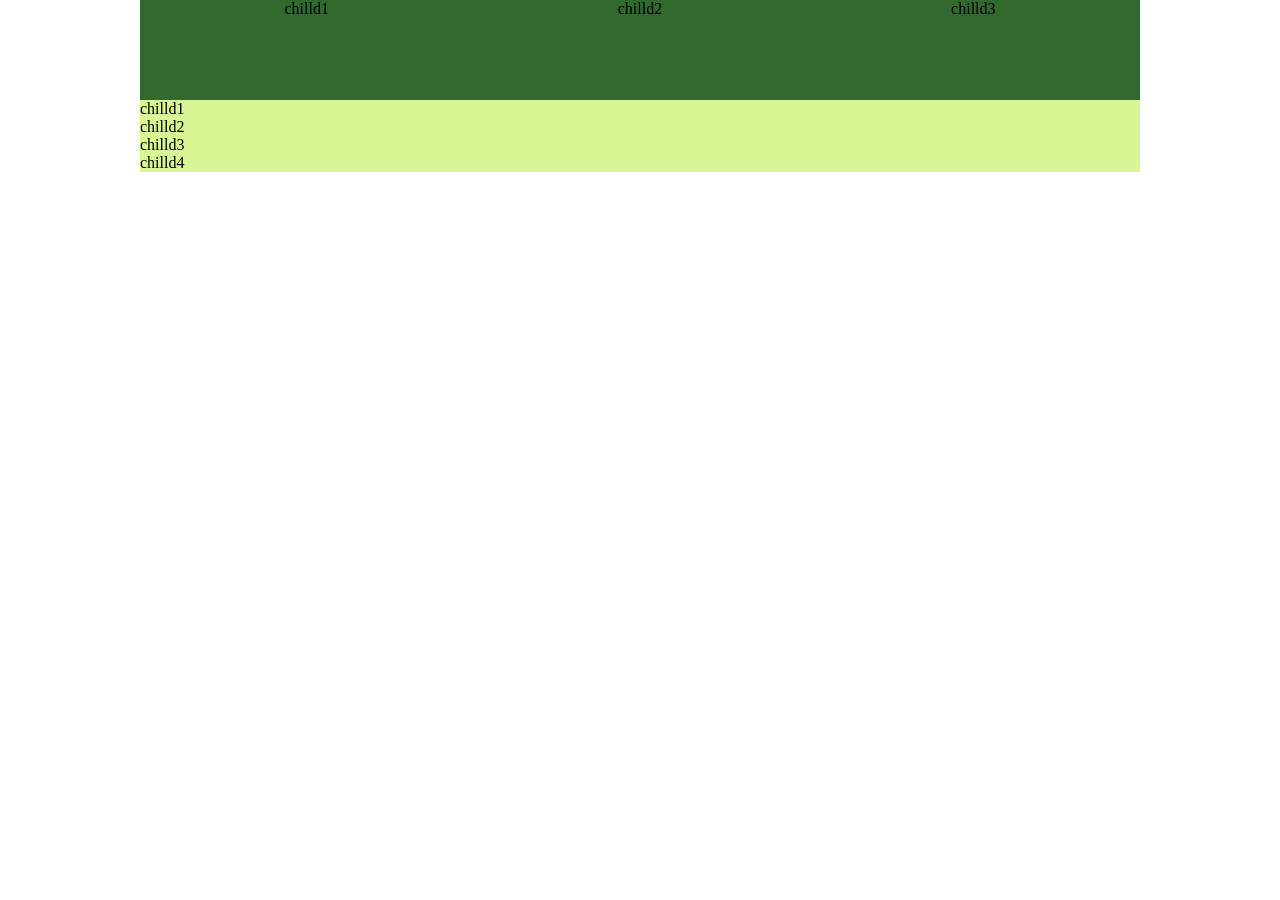
<file: float/index.html>
<!DOCTYPE html>
<html lang="en">

<head>
    <meta charset="UTF-8">
    <meta name="viewport" content="width=device-width, initial-scale=1.0">
    <title>Document</title>
    <link rel="stylesheet" href="style.css">
</head>

<body>
    <div class="전체">
        <div class="놀부 clearfix"> <!-- clearfix 막내자식을 만들기 위한 용도 -->
                <div class="child1">chilld1</child1></div>
                <div class="child2">chilld2</child2></div>
                <div class="child3">chilld3</child3></div>
        </div>
        <div class="흥부">
            <div class="child1">chilld1</child1></div>
            <div class="child2">chilld2</child2></div>
            <div class="child3">chilld3</child3></div>
            <div class="child4">chilld4</child4></div>
        </div>
    </div>
</body>

</body>

</html>


















<!-- div*child$*3{chilld$} -->


<!-- 오류 
    
    <body>
    <div class="전체">
        <div class="놀부">
            <div>
                <child1>chilld1</child1>
                <child2>chilld2</child2>
                <child3>chilld3</child3>
            </div>
        </div>
        <div class="흥부">
            <child1>chilld1</child1>
            <child2>chilld2</child2>
            <child3>chilld3</child3>
            <child4>chilld4</child4>
        </div>
    </div> -->
</file>
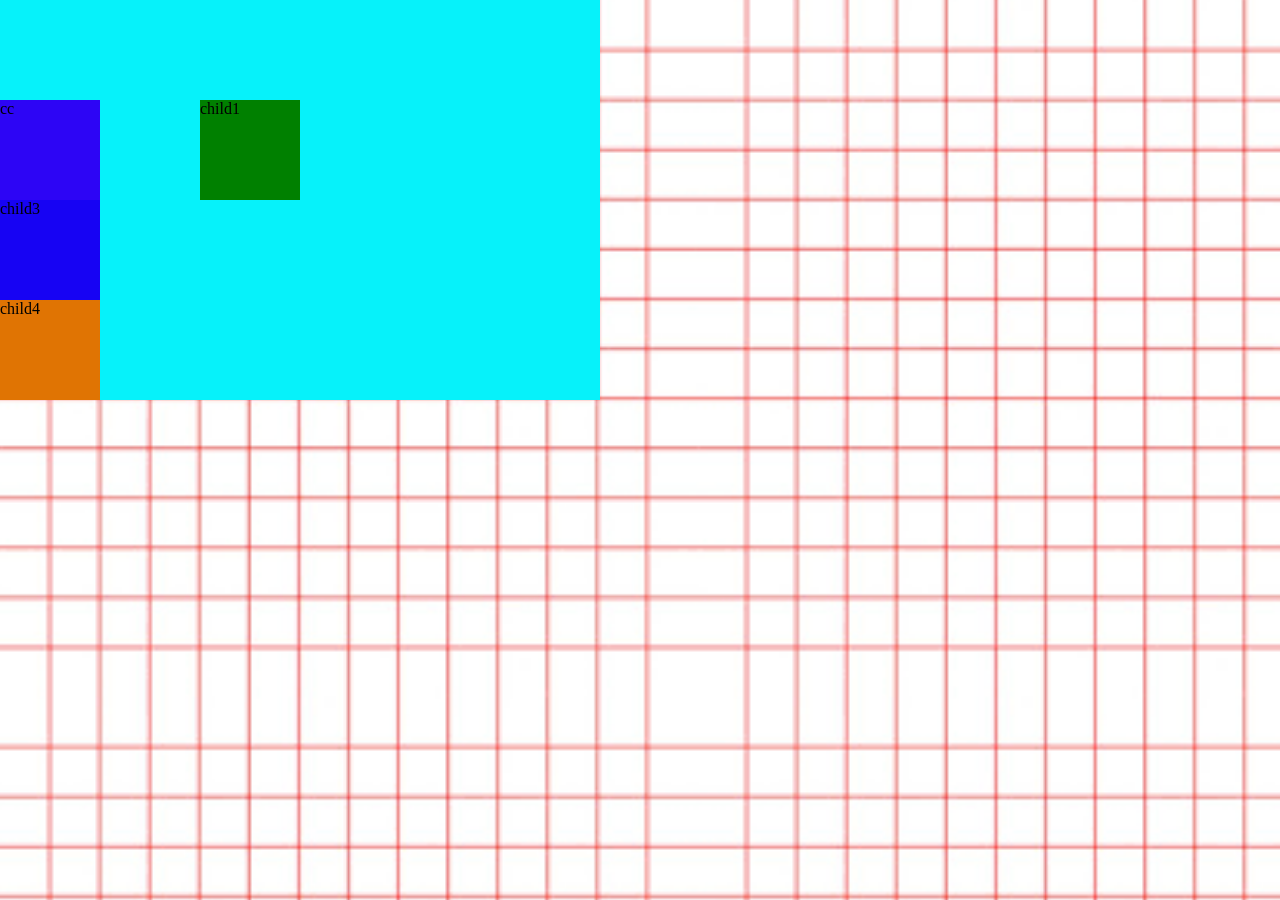
<file: position/index.html>
<!DOCTYPE html>
<html lang="en">

<head>
    <meta charset="UTF-8">
    <meta name="viewport" content="width=device-width, initial-scale=1.0">
    <title>Document</title>
    <link rel="stylesheet" href="style.css">
</head>

<body>
    <div class="전체">
        <div class="부모">
            <div class="child1">child1</div>
            <div class="child2">
                <div class="cc">cc</div>
            </div>
            <div class="child3">child3</div>
            <div class="child4">child4</div>
        </div>
    </div>
</body>

</html>
</file>
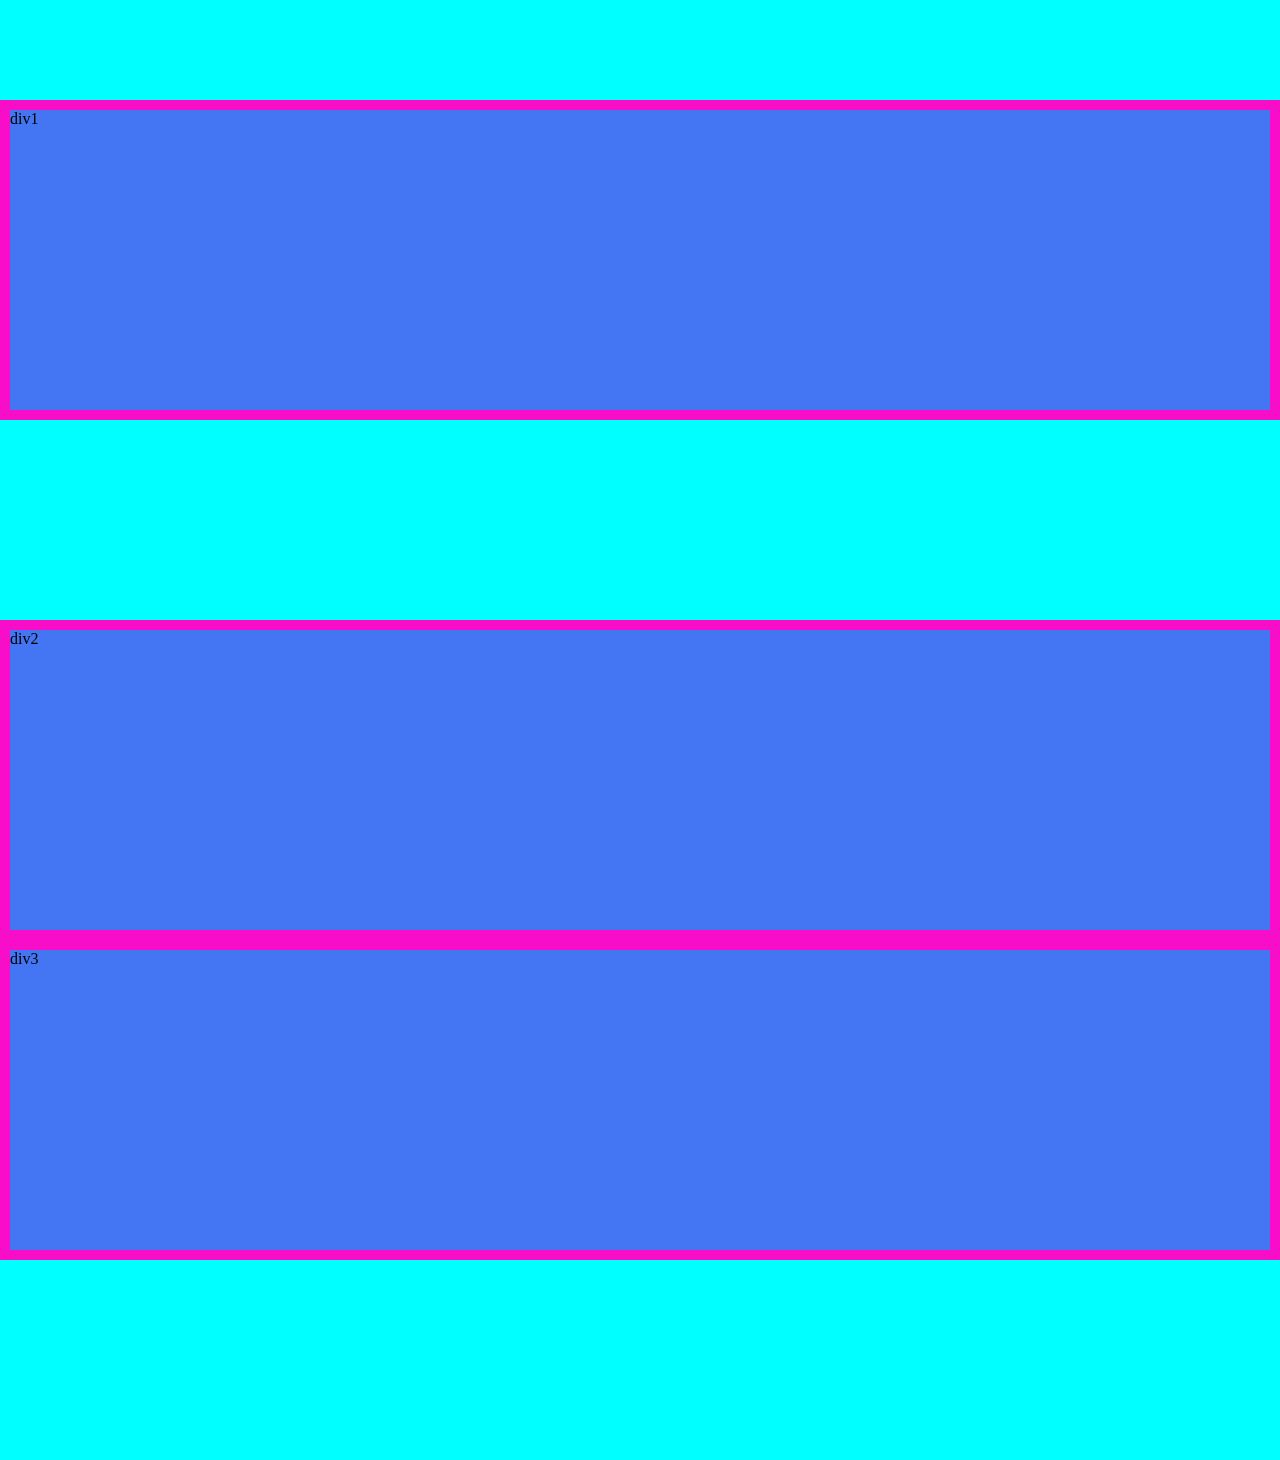
<file: basic/basic11/index.html>
<!DOCTYPE html>
<html lang="en">
<head>
    <meta charset="UTF-8">
    <meta name="viewport" content="width=device-width, initial-scale=1.0">
    <title>Document</title>
    <link rel="stylesheet" href="style.css">
</head>
<body>
    <div class="wrap">
        <div class="child1">div1</div>
        <div class="child2">div2</div>
        <div class="child3">div3</div>
    </div>
</body>
</html>



























<!-- 오류
<!DOCTYPE html>
<html lang="en">
<head>
    <meta charset="UTF-8">
    <meta name="viewport" content="width=device-width, initial-scale=1.0">
    <title>Document</title>
    <link rel="stylesheet" href="style.css">
</head>
<body>
    <wrap>
        <div class="child1">div1</div>
        <div class="child2">div2</div>
        <div class="child3">div3</div>
    </div>
    </wrap>
</body>
</html>
-->
</file>
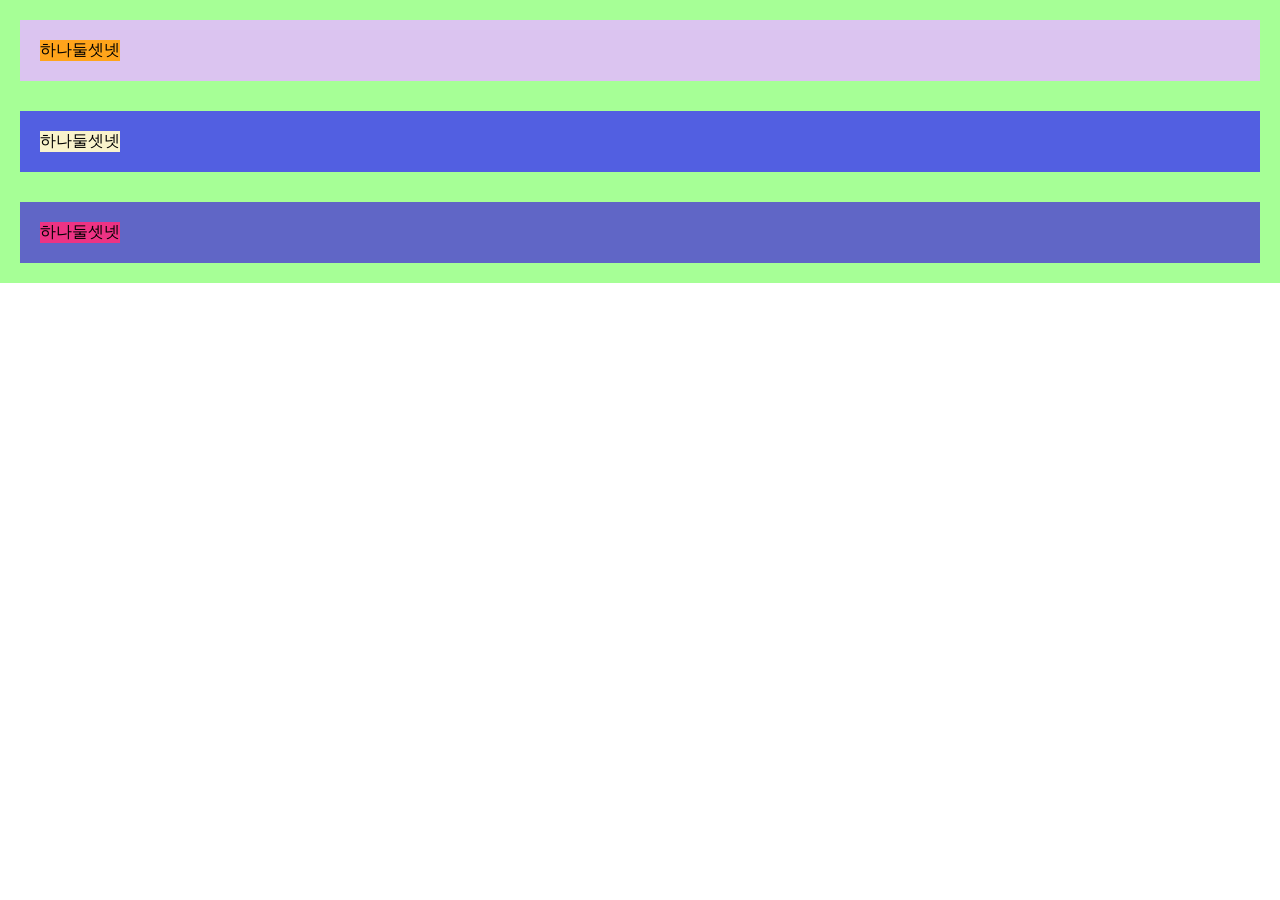
<file: basic/basic7/index.html>
<!DOCTYPE html>
<html lang="en">

<head>
    <meta charset="UTF-8"> <!-- UTF 없으면 서버 열었을 때 깨짐, 전세계 해석 가능 -->
    <meta name="viewport" content="width=device-width, initial-scale=1.0">
    <title>float</title>
    <link rel="stylesheet" href="style.css"> <!-- link로 밖으로 뺀 style 연결 -->
</head>

<body>
    <div class="어떤마을">
        <div class="놀부">
            <div class="하나 자식">하나</div>
            <div class="둘 자식">둘</div>
            <div class="셋 자식">셋</div>
            <div class="넷 자식">넷</div>
            <div class="효자"></div> <!-- 효자 ><에 아무것도 적으면 안됨, 효자(약)는 넓이는 있는데 높이가 없음 -->
        </div>
        <div class="흥부 약">
            <div class="하나 자식">하나</div>
            <div class="둘 자식">둘</div>
            <div class="셋 자식">셋</div>
            <div class="넷 자식">넷</div>
        </div>
        <div class="칠부 약">
            <div class="하나 자식">하나</div>
            <div class="둘 자식">둘</div>
            <div class="셋 자식">셋</div>
            <div class="넷 자식">넷</div>
        </div>
    </div>
</body>

</html>
</file>
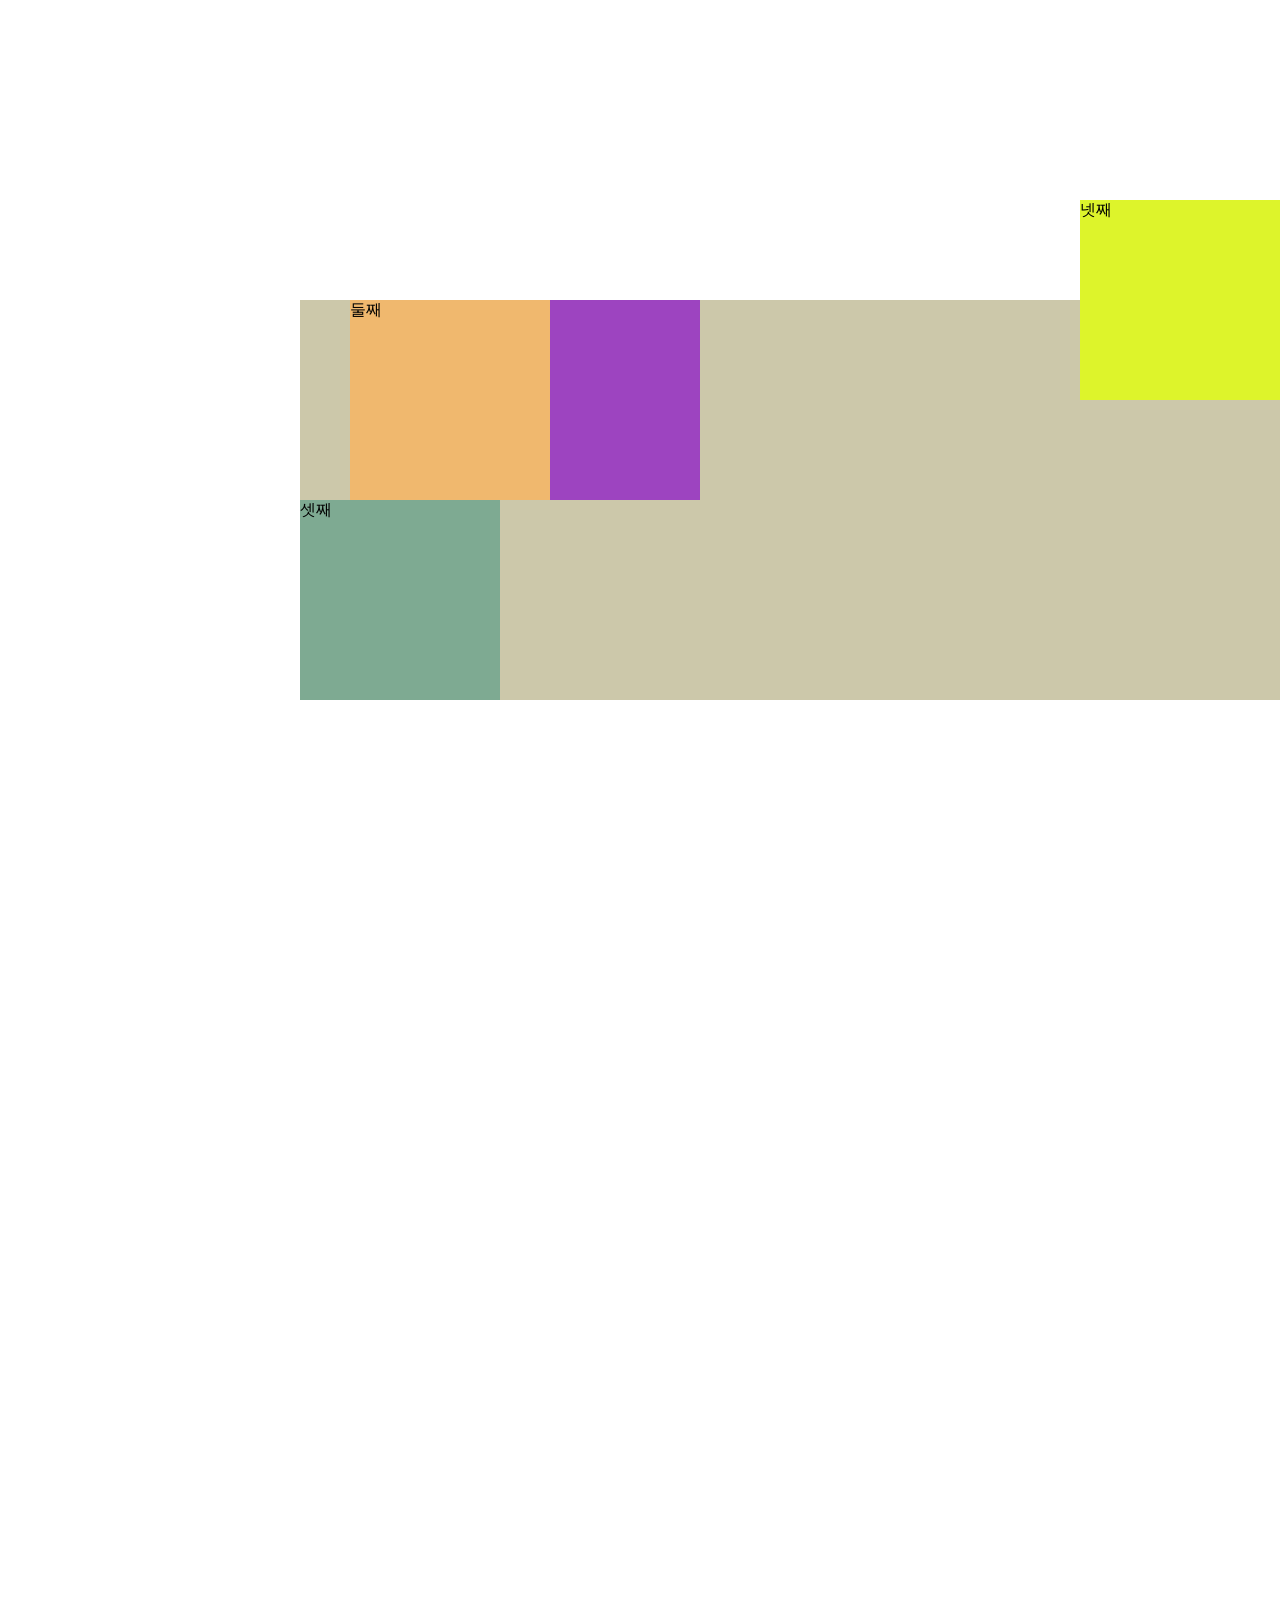
<file: basic/basic8/index.html>
<!DOCTYPE html>
<html lang="en">
<head>
    <meta charset="UTF-8">
    <meta name="viewport" content="width=device-width, initial-scale=1.0">
    <title>Document</title>
    <link rel="stylesheet" href="main.css">
</head>
<body>
    <div class="부모">
        <div class="첫째 자식">첫째</div>
        <div class="둘째 자식">둘째</div>
        <div class="셋째 자식">셋째</div>
        <div class="넷째 자식">넷째</div>
    </div>
    <!-- div>div*3를 3개 만들겠다는 단축기 -->
</body>
</html>
</file>
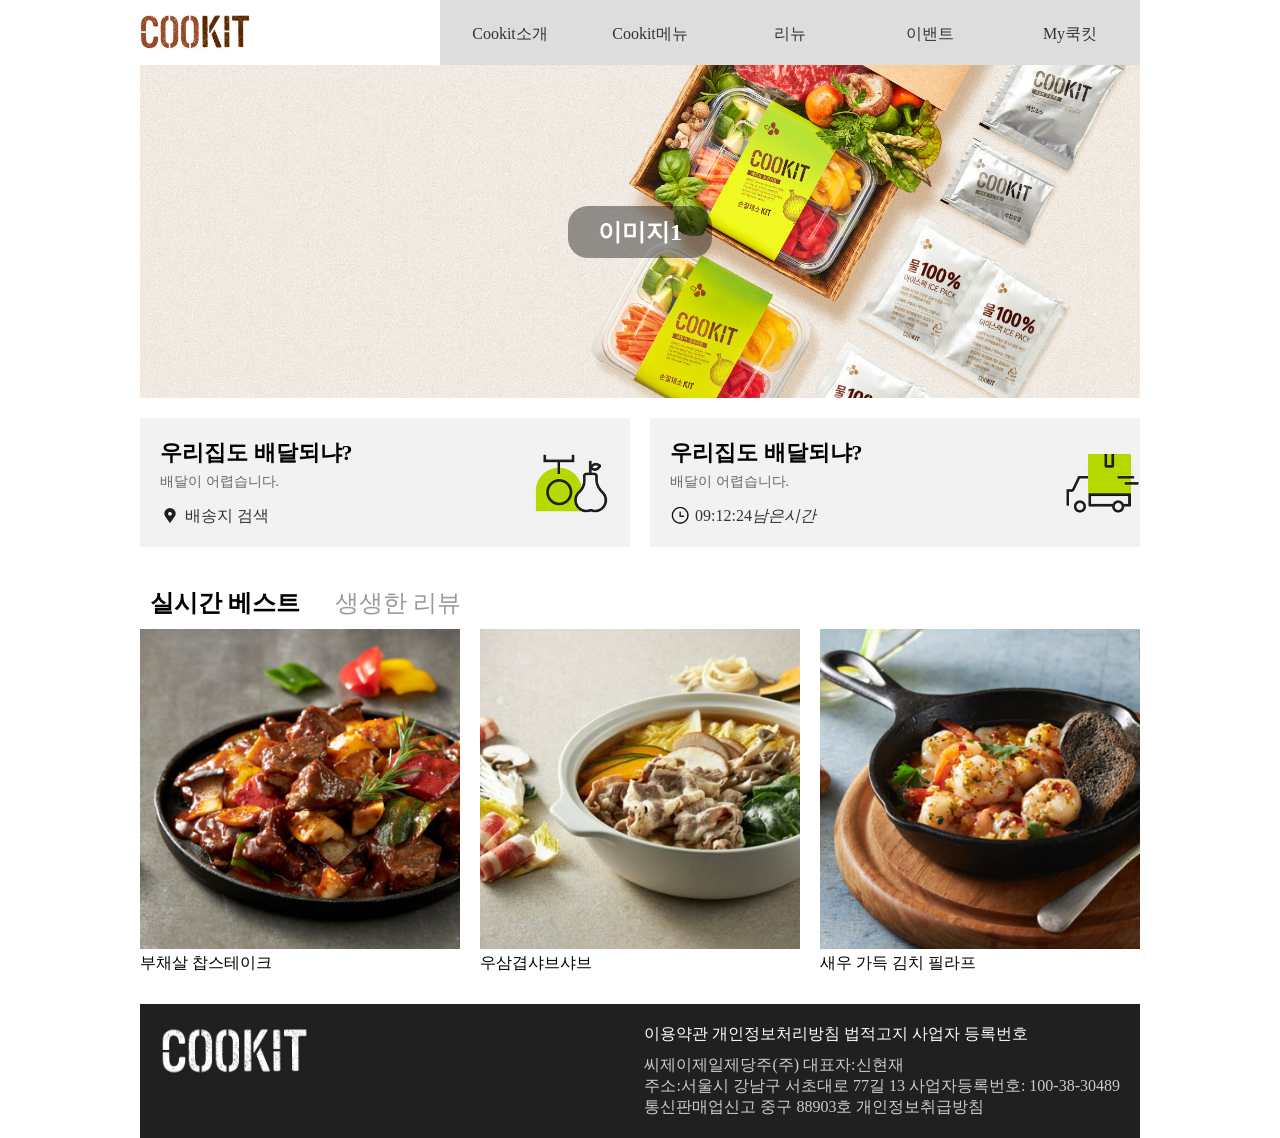
<file: web/cookat/index.html>
<!DOCTYPE html>
<html lang="en">

<head>
    <meta charset="UTF-8">
    <meta name="viewport" content="width=device-width, initial-scale=1.0">
    <title>Document</title>
    <link rel="stylesheet" href="css/style.css">
</head>

<body>
    <div id="wrap">
        <header id="header" class="clearfix">
            <h1>
                <a href="#">
                    <img src="img/logo.jpg" alt="cookit">
                </a>
            </h1>
            <nav class="nav">
                <ul class="clearfix">
                    <li>
                        <a href="#">Cookit소개</a>
                        <ul class="submenu">
                            <li><a href="#">sub-mene1</a></li>
                            <li><a href="#">sub-mene2</a></li>
                            <li><a href="#">sub-mene3</a></li>
                            <li><a href="#">sub-mene4</a></li>
                        </ul>
                    </li>
                    <li><a href="#">Cookit메뉴</a>
                        <ul class="submenu">
                            <li><a href="#">sub-mene1</a></li>
                            <li><a href="#">sub-mene2</a></li>
                            <li><a href="#">sub-mene3</a></li>
                            <li><a href="#">sub-mene4</a></li>
                        </ul>
                    </li>
                    <li><a href="#">리뉴</a>
                        <ul class="submenu">
                            <li><a href="#">sub-mene1</a></li>
                            <li><a href="#">sub-mene2</a></li>
                            <li><a href="#">sub-mene3</a></li>
                            <li><a href="#">sub-mene4</a></li>
                        </ul>
                    </li>
                    <li><a href="#">이밴트</a>
                        <ul class="submenu">
                            <li><a href="#">sub-mene1</a></li>
                            <li><a href="#">sub-mene2</a></li>
                            <li><a href="#">sub-mene3</a></li>
                            <li><a href="#">sub-mene4</a></li>
                        </ul>
                    </li>
                    <li><a href="#">My쿡킷</a>
                        <ul class="submenu">
                            <li><a href="#">sub-mene1</a></li>
                            <li><a href="#">sub-mene2</a></li>
                            <li><a href="#">sub-mene3</a></li>
                            <li class="contact"><a href="#">sub-mene4</a></li>
                        </ul>
                    </li>
                </ul>
            </nav>
        </header><!-- header -->
        <section id="banner">
            <div class="slidelist clearfix">
                <div class="slideimg">
                    <h2>이미지1</h2>
                    <img src="img/main1.jpg" alt="cookit 앱 런칭 기념 이벤트">
                </div><!-- //sildeimg -->
                <div class="slideimg">
                    <h2>이미지2</h2>
                    <img src="img/main2.jpg" alt="cookit 앱 런칭 기념 이벤트">
                </div><!-- //sildeimg -->
                <div class="slideimg">
                    <h2>이미지3</h2>
                    <img src="img/main3.jpg" alt="cookit 앱 런칭 기념 이벤트">
                </div> <!-- //sildeimg -->
            </div><!-- //sildelist -->
        </section><!-- banner -->
        <section id="content1" class="clearfix">
            <article class="left">
                <h2 class="title">
                    우리집도 배달되냐?
                </h2>
                <p class="desc">
                    배달이 어렵습니다.
                </p>
                <a href="#" class="btn">배송지 검색</a>
            </article><!-- left -->
            <article class="right">
                <h2 class="title">
                    우리집도 배달되냐?
                </h2>
                <p class="desc">
                    배달이 어렵습니다.
                </p>
                <a href="#" class="btn">
                    09:12:24<em>남은시간</em><!-- em 태그는 글자와 같은 성질 -->
                    <!-- <b>b태그</b>
                <strong>strong태그</strong> 
 <i>i태그</i>
<em>em태그</em> -->
                </a>
            </article><!-- right -->

        </section><!-- content1 -->
        <section id="content2">
            <div class="tab_menu">
                <ul>
                    <li class="active"><a href="#">실시간 베스트</a></li>
                    <li><a href="#">생생한 리뷰</a></li>
                </ul>
            </div><!-- tab_menu -->
            <div class="tab_cont">
                <div class="best">
                    <figure>
                        <img src="img/banner1.jpeg" alt="부채살 찹스테이크">
                        <figcaption>부채살 찹스테이크</figcaption>
                    </figure>
                    <figure>
                        <img src="img/banner2.jpg" alt="우삼겹샤브샤브">
                        <figcaption>우삼겹샤브샤브</figcaption>
                    </figure>
                    <figure>
                        <img src="img/banner3.jpg" alt="새우 가득 김치 필라프">
                        <figcaption>새우 가득 김치 필라프</figcaption>
                    </figure>
                </div><!-- best -->
                <div class="view">
                    <figure>
                        <img src="img/banner4.jpg" alt="불쭈꾸미볶음">
                        <figcaption>불쭈꾸미볶음</figcaption>
                    </figure>
                    <figure>
                        <img src="img/banner5.jpg" alt="평양식 어복쟁반">
                        <figcaption>평양식 어복쟁반</figcaption>
                    </figure>
                    <figure>
                        <img src="img/banner6.jpeg" alt="토마토비프스튜">
                        <figcaption>토마토비프스튜</figcaption>
                    </figure>
                </div><!-- view -->
            </div><!-- tab_cont -->
        </section><!-- content2 -->
        <footer id="footer" class="clearfix">
            <h2>
                <img src="img/flogo.jpg" alt="cookit">
            </h2>
            <div class="foot">
                <ul>
                    <li><a href="#">이용약관</a></li>
                    <li><a href="#">개인정보처리방침</a></li>
                    <li><a href="#">법적고지</a></li>
                    <li><a href="#">사업자 등록번호</a></li>
                </ul>
                <address>
                    씨제이제일제당주(주) 대표자:신현재<br/>
                    주소:서울시 강남구 서초대로 77길 13
                    사업자등록번호: 100-38-30489<br/>
                    통신판매업신고 중구 88903호 개인정보취급방침
                </address><!-- 태어날 때 부터 기울림체 -->
            </div>
        </footer>

    </div><!-- wrap -->

    <!-- layer 팝업 -->
    <div class="layer-bg">
        <div class="layer">
            <h2>제목</h2>
            <a href="#" class="close">닫기</a>
        </div>




        <script src="https://code.jquery.com/jquery-1.12.4.min.js"></script>
        <script src="js/main.js"></script>
</body>

</html>
<!-- header가 반복되도 안되고 두개가 들어가도 안됨  -->
<!-- ul.submenu>li*4>a{sub-mene$} -->
<!-- ../올라간다(형제끼리만 부를 수 있음/자식의 경우 한 단계 올라가서 불러야함), ./동등하다, 슬래시는 배포했을 경우 그때 처음 루트 자리를 의미함 -->
<!-- 자바 스크립트 링크 순서 두개 바뀌면 적용이 안됨-->
<!-- figure>img+figcaption(+로 적으면 형제로 들어감) -->
</file>
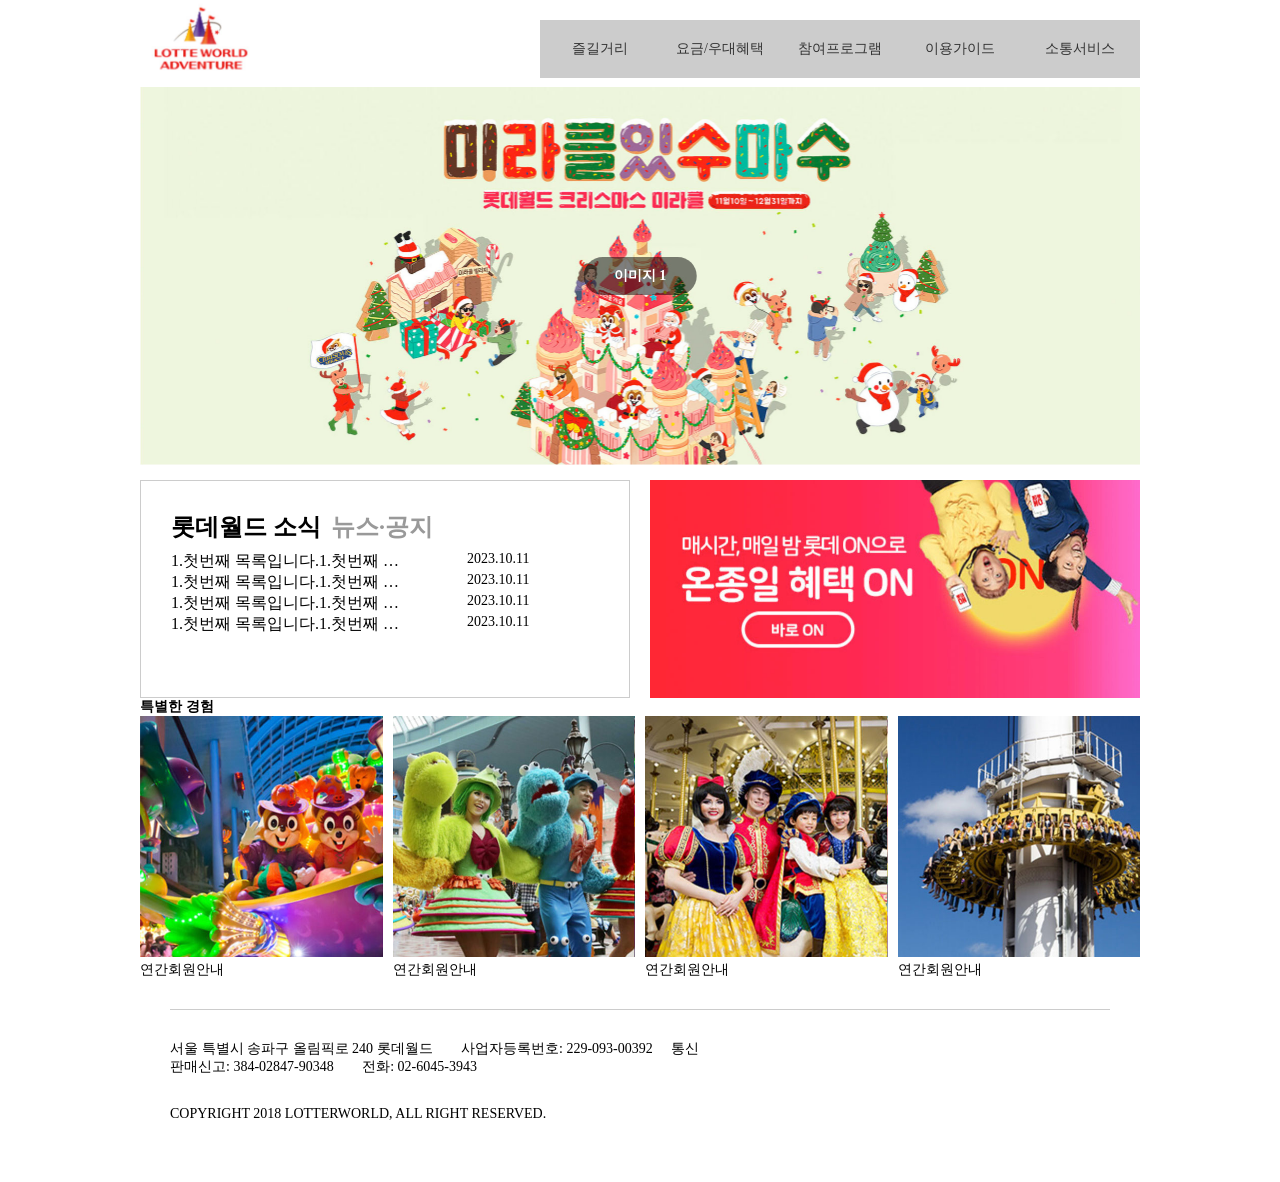
<file: web/lotteworld/index.html>
<!DOCTYPE html>
<html lang="en">

<head>
	<meta charset="UTF-8">
	<meta name="viewport" content="width=device-width, initial-scale=1.0">
	<title>111</title>
	<link rel="icon" type="image/png" sizes="96x96" href="/favicon-96x96.png">
	<link rel="stylesheet" href="css/style.css">
</head>

<body>
	<div id="wrap">
		<!-- id의 wrap은 하나만 존재해야함 -->
		<div id="header" class="clearfix">
			<h1>
				<a href="#">
					<img src="images/logo.jpg" alt="롯데월드">
				</a>
			</h1>
			<div class="nav">
				<ul class="clearfix">
					<li>
						<a href="#">즐길거리</a>
						<ul class="submenu">
							<li><a href="#">subMenu-1</a></li>
							<li><a href="#">subMenu-2</a></li>
							<li><a href="#">subMenu-3</a></li>
							<li><a href="#">subMenu-4</a></li>
						</ul>
					</li>
					<li>
						<a href="#">요금/우대혜택</a>
						<ul class="submenu">
							<li><a href="#">subMenu-1</a></li>
							<li><a href="#">subMenu-2</a></li>
							<li><a href="#">subMenu-3</a></li>
							<li><a href="#">subMenu-4</a></li>
						</ul>
					</li>
					<li>
						<a href="#">참여프로그램</a>
						<ul class="submenu">
							<li><a href="#">subMenu-1</a></li>
							<li><a href="#">subMenu-2</a></li>
							<li><a href="#">subMenu-3</a></li>
							<li><a href="#">subMenu-4</a></li>
						</ul>
					</li>
					<li>
						<a href="#">이용가이드</a>
						<ul class="submenu">
							<li><a href="#">subMenu-1</a></li>
							<li><a href="#">subMenu-2</a></li>
							<li><a href="#">subMenu-3</a></li>
							<li><a href="#">subMenu-4</a></li>
						</ul>
					</li>
					<li>
						<a href="#">소통서비스</a>
						<ul class="submenu">
							<li><a href="#">subMenu-1</a></li>
							<li><a href="#">subMenu-2</a></li>
							<li><a href="#">subMenu-3</a></li>
							<li><a href="#">subMenu-4</a></li>
						</ul>
					</li>
				</ul>
			</div>
		</div>
		<!-- // header -->
		<div id="banner">
			<div class="slideList">
				<div class="slideImg">
					<h2>이미지 1</h2>
					<img src="images/banner01.jpg" alt="크리스마스">
				</div><!-- //slideImg -->
				<div class="slideImg">
					<h2>이미지 2</h2>
					<img src="images/banner01.jpg" alt="크리스마스">
				</div><!-- //slideImg -->
				<div class="slideImg">
					<h2>이미지 3</h2>
					<img src="images/banner01.jpg" alt="크리스마스">
				</div><!-- //slideImg -->
			</div><!-- //slideList -->
		</div><!-- //banner -->
		<div id="content1" class="clearfix">
			<div class="notice">
				<ul class="clearfix">
					<li class="active">
						<a href="#">롯데월드 소식</a>
						<ul>
							<li>
								<a href="#">
									1.첫번째 목록입니다.1.첫번째 목록입니다.
								</a>
								<span>2023.10.11</span>
							</li>
							<li>
								<a href="#">
									1.첫번째 목록입니다.1.첫번째 목록입니다.
								</a>
								<span>2023.10.11</span>
							</li>
							<li>
								<a href="#">
									1.첫번째 목록입니다.1.첫번째 목록입니다.
								</a>
								<span>2023.10.11</span>
							</li>
							<li>
								<a href="#">
									1.첫번째 목록입니다.1.첫번째 목록입니다.
								</a>
								<span>2023.10.11</span>
							</li>
						</ul>
					</li>
					<li>
						<a href="#">뉴스&middot;공지</a>
						<ul>
							<li>
								<a href="#">2.두번째 목록입니다.2.두번째 목록입니다.</a>
								<span>2023.10.11</span>
							</li>
							<li>
								<a href="#">2.두번째 목록입니다.2.두번째 목록입니다.</a>
								<span>2023.10.11</span>
							</li>
							<li>
								<a href="#">2.두번째 목록입니다.2.두번째 목록입니다.</a>
								<span>2023.10.11</span>
							</li>
							<li>
								<a href="#">2.두번째 목록입니다.2.두번째 목록입니다.</a>
								<span>2023.10.11</span>
							</li>
						</ul>
					</li>
				</ul>



			</div><!-- //notice -->
			<div class="ad">
				<a href="#"><img src="images/ad.jpg" alt="온종일혜택">
				</a>
			</div><!-- //ad -->
		</div><!-- //content1 -->
		<div id="content2">
			<h2>특별한 경험</h2>
			<ul class="clearfix">
				<li>
					<div>
						<img src="images/s1.jpg" alt="연간회원안내">
					</div>
					<span>연간회원안내</span>
				</li>
				<li>
					<div>
						<img src="images/s2.jpg" alt="연간회원안내">
					</div>
					<span>연간회원안내</span>
				</li>
				<li>
					<div>
						<img src="images/s3.jpg" alt="연간회원안내">
					</div>
					<span>연간회원안내</span>
				</li>
				<li>
					<div>
						<img src="images/s4.jpg" alt="연간회원안내">
					</div>
					<span>연간회원안내</span>
				</li>
			</ul>
		</div><!-- content2 -->
		<div id="footer">
			<address>
				<ul>
					<li class="left">서울 특별시 송파구 올림픽로 240 
						롯데월드</li>
					<li>사업자등록번호: 229-093-00392</li>
					<li class="left">통신판매신고: 384-02847-90348</li>
					<li>전화: 02-6045-3943</li>
				</ul>
				<p>copyright 2018 Lotterworld, All right RESERVED.</p>
			</address>
		</div><!-- footer -->
	</div>

	<!-- 팝업 -->
	<div class="layer-bg">
		<div class="layer">
			<h2>타이틀</h2>
			<a href="#" class="close">닫기</a><!-- .layer>h2+a.close -->
		</div>
	</div>

	<script src="https://code.jquery.com/jquery-1.12.4.min.js"></script>
	<script src="js/main.js"></script>
</body>

</html>






<!-- li 블록요소 -->
</file>
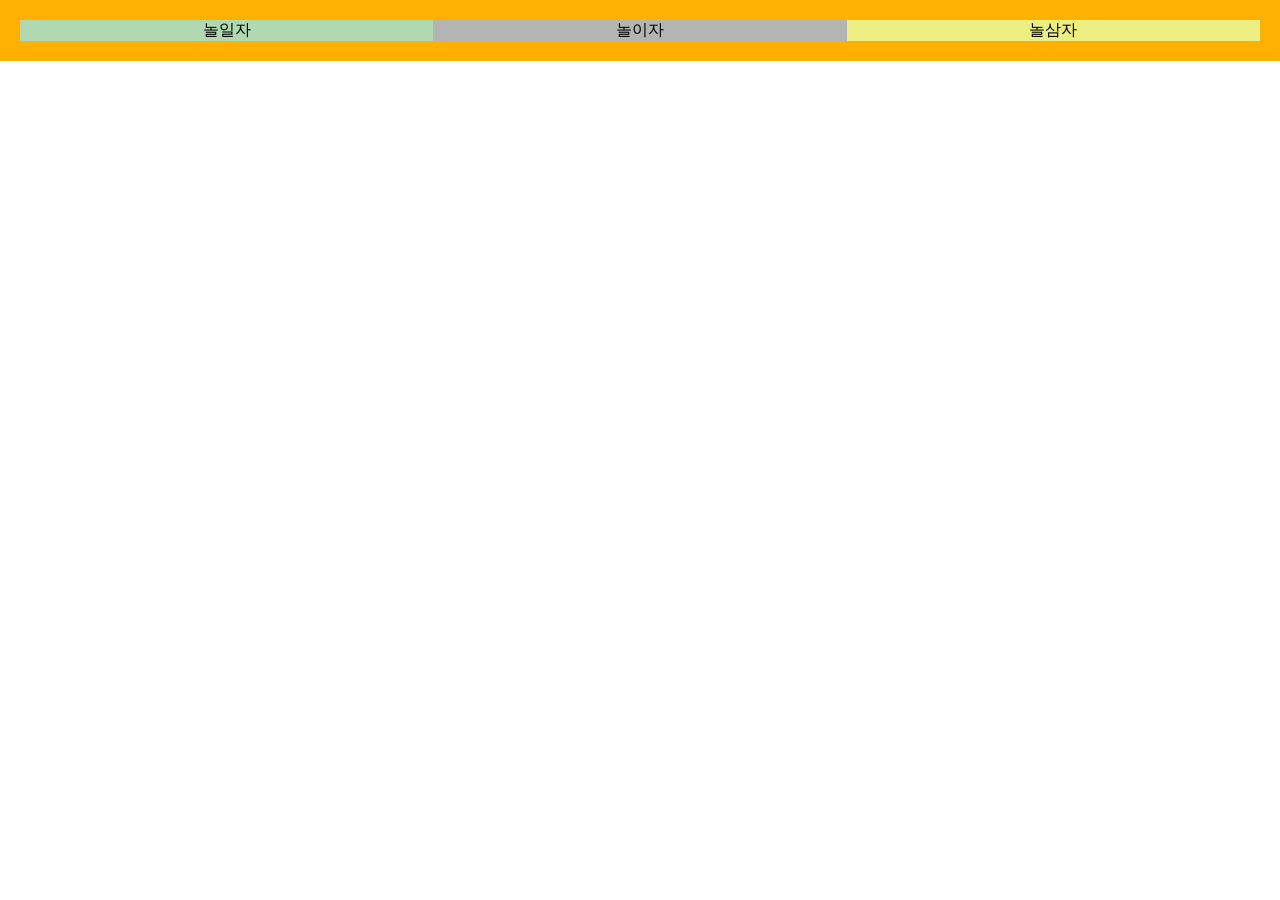
<file: basic/index3.html>
<!DOCTYPE html>
<html lang="en">
<head>
    <meta charset="UTF-8">
    <meta name="viewport" content="width=device-width, initial-scale=1.0">
    <title>Document</title>
    <style>
        /* style은 css이고 html파일에 입력할때는 style로 싸주어야한다 */
        *{margin: 0; padding: 0;}
        .놀부{background-color: #FFB000;
            padding: 20px;text-align: center;}
        .놀부 .놀일자{background-color: #B0D9B1;
            float: left;width: 33.3333%;}
        .놀부 .놀이자{background-color: #B4B4B3;
            float: left;width: 33.3333%;}
        .놀부 .놀삼자{background-color: #ECEE81;
            float: left;width: 33.3333%;}
        .놀부 .병수발{clear: both;}
    </style>
</head>
<body>
    <div class="놀부">
        <div class="놀일자">놀일자</div>
        <div class="놀이자">놀이자</div>
        <div class="놀삼자">놀삼자</div>
        <div class="병수발"></div>
    </div>
    <div class="흥부"></div>
</body>
</html>
</file>
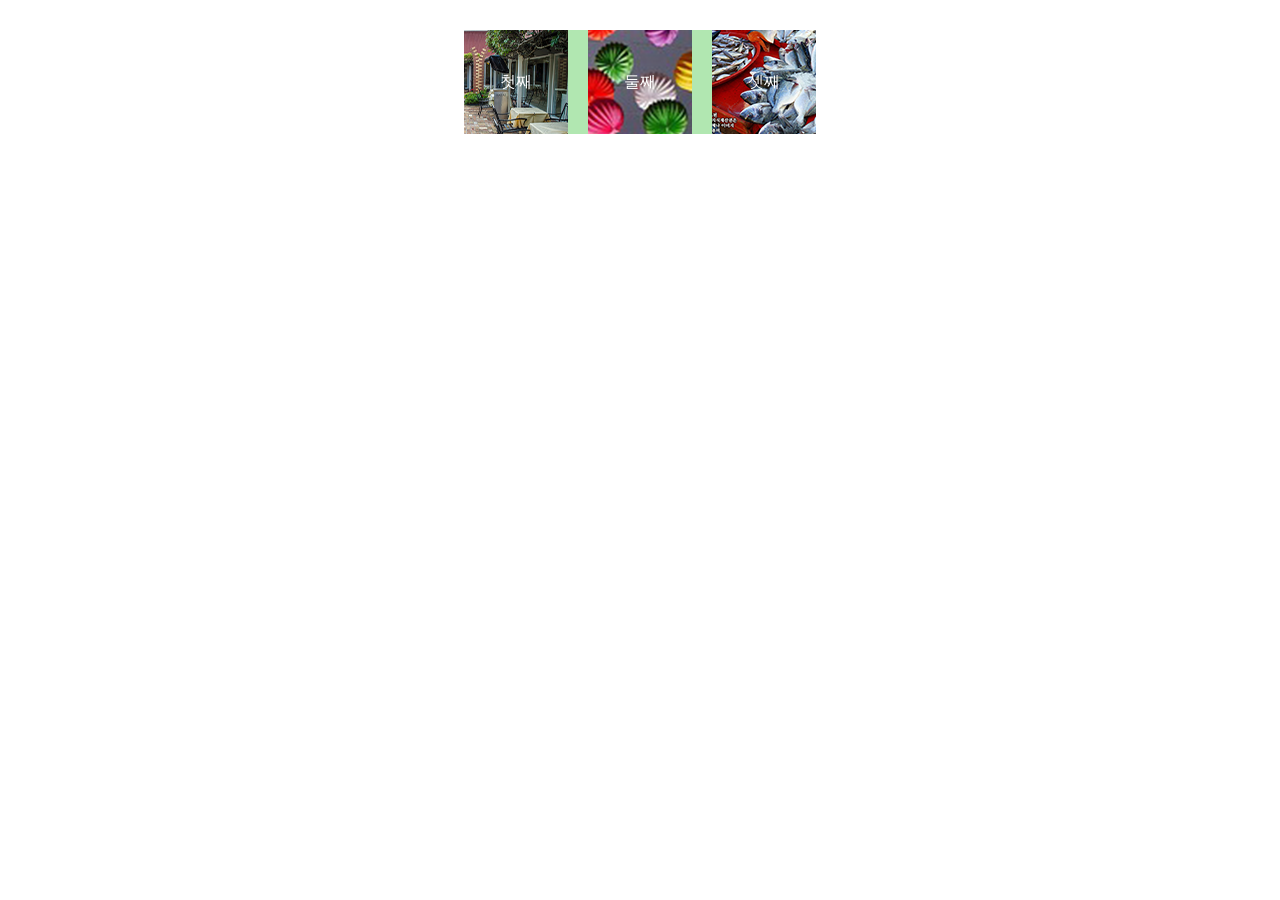
<file: basic/index4.html>
<!DOCTYPE html>
<html lang="en">
<head>
    <meta charset="UTF-8">
    <meta name="viewport" content="width=device-width, initial-scale=1.0">
    <title>Document</title>
    <style>
        /* 부모는 자식의 높이를 따라가고, 자식은 부모의 넓이를 따라감 */
        *{margin: 0;padding: 0;}
        .전체{width: 352px;background-color: #b1e7b1;
            margin: auto; /* 영역을 가운데로 정렬 */
            margin-top: 30px;/* 위의 공간 */
            text-align: center;/* 정렬 */
            line-height: 104px;/* 행간 */
            color: white; /* 글자의 색 */
}
        .전체 .첫째{width: 104px;height: 104px;
            background-image: url(img/img-1.png);
            float: left;margin-right: 20px;
        }
        .전체 .둘째{width: 104px;height: 104px;
            background-image: url(img/img-2.png);
            float: left;margin-right: 20px;
        }
        .전체 .셋째{width: 104px;height: 104px;
            background-image: url(img/img-3.png);
            float: left;
        }
        .전체 .약{clear:both;}
    </style>
</head>
<body>
    <div class="전체">
        <div class="첫째">첫째</div>
        <div class="둘째">둘째</div>
        <div class="셋째">셋째</div>
        <div class="약"></div>
    </div>
</body>
</html>
</file>
<file: float/style.css>
*{margin: 0;padding: 0;}

.clearfix::after/* 인라인 */{content: "";clear: both; display: block;}
/* 실무에서는 clear로 쓰는 곳도 많음 */
/* clear로 쓸 땐 놀부 옆에도 clear로 바꿔주기 */
.전체{width: 1000px;margin: 0 auto; background-color: #f00000;}  
.놀부{background-color: #316a2e;}  
.놀부>div{float: left;height: 100px;width: 33.3333%;text-align: center;/* 글씨 가운데 */}



.흥부{background-color: #d9f694;}
</file>
<file: position/style.css>
* {
    margin: 0;
    padding: 0;
}

body {
    background-image: url([data-uri]);
    background-size: 697px;
}


.전체 {}

.전체 .부모 {
    width: 600px;
    background-color: rgb(6, 242, 250);
}

.전체 .부모>div {
    width: 100px;
    height: 100px;
}

.전체 .부모 .child1 {
    position: relative;
    background-color: green;
    left: 200px;
    top: 100px;
}

/* absolute: 있긴 있으니까 옆으로 100px 이동했지만 죽은 상태 */

/*  relative: 처음에 생겼던 자리를 기억하고 있음, 그래서 child2는 움직이지 않음, 그래서 top값을 줘도 child1 자리는 여전함 ==> 아무변화, 아무런 영향을 주지 않음 */
.전체 .부모 .child2 {
    background-color: rgb(250, 2, 118);
    position: relative;
    /* fixed:화면에 붙음, 얘도 죽은 거, absolute: 얘도 죽은 거==> 그래서 relative를 줌*/
}


.전체 .부모 .child2 .cc {
    width: 100%;
    height: 100%;
    background-color: rgb(45, 5, 245);
    position: absolute;
    left: 50%;
    top: 50%;
    transform: translate(-50%, -50%);
    /* child2를 기준으로 가운데 있게 됨,
    .전체 .부모 .child2의 position: relative;가 없다면 화면 전체가 파란색이 됨 */
    transition: 0.3s;
}

.전체 .부모 .child2 .cc:hover {
    opacity: 0;
}

.전체 .부모 .child3 {
    background-color: rgb(23, 3, 243);
}

.전체 .부모 .child4 {
    background-color: rgb(224, 116, 3);
}

/* transform: translate, margin, padding 포지션 없이 가능 */
</file>
<file: basic/basic11/style.css>
*{margin: 0; padding: 0;}
.wrap{
    padding-top: 100px;
    padding-bottom: 100px;
    background-color: aqua;}
.wrap>div{
    height: 300px;
    background-color: #4476f3;
    border: 10px solid rgb(248, 14, 201);

}
.wrap>div.child1{
/*      margin-top: 100px;  */
    margin-bottom: 100px;}
.wrap>div.child2{margin-top: 200px;}
.wrap>div.child3{margin-bottom: 100px;}

/* 
🍗  margin
상하 ==> 둘중에 큰값이 들어감
좌우 ==> 더해진다. 

마진병합 현상 때문에 wrap에 값을 적어줘야함(?)
*/
</file>
<file: basic/basic7/style.css>
@charset "UTF-8";

/* @charset, UTF--> 배포시 깨짐 방지를 위해 적어줘야함, 세미콜론 필수 */

.약::after {
    content: "";
    clear: both;
    display: block;
}

* {
    margin: 0;
    padding: 0;
}

.어떤마을 {
    background-color: #A6FF96;
    padding: 20px;
}

.어떤마을 .놀부 {
    background-color: #DBC4F0;
    padding: 20px;
}

.어떤마을 .놀부 .자식 {
    background-color: #FFA41B;
    float: left;
}

.어떤마을 .놀부 .자식.하나 {}

/* 띄워쓰기는 약속이고, 붙이는건 자식이면서 하나라는 의미(.자식.하나=.하나) */
.어떤마을 .놀부 .자식.둘 {}

.어떤마을 .놀부 .자식.셋 {}

.어떤마을 .놀부 .자식.넷 {}

.어떤마을 .놀부 .효자 {
    clear: both;
}

.어떤마을 .흥부 {
    background-color: #525FE1;
    margin-top: 30px;
    padding: 20px;
}

/* 마진:바깥 공간, 패딩:안쪽 공간 */
.어떤마을 .흥부:hover {
    color: blue;
}

/* hover(가상클래스) 흥부에 마우스 올리면 색 바뀜 */
.어떤마을 .흥부::before {
    content: "";
}

/* ::before(가상요소)와 ::after(가상요소)는 content와 세트
 태어날때부터 inline(글자와 같은 성질)요소를 가짐
 공간을(넓이/높이)인식 못함)
 clear:both는 부모가 공간을 인식하지 못할때 인식할수 있도록함. 
 단, clear:both는 bolck(부모의 요소를 다 차지함)요소일때만 실행됨.)를 가짐 */

.어떤마을 .흥부 .자식 {
    background-color: #F9F3CC;
    float: left;
}

.어떤마을 .흥부 .자식.하나 {}

.어떤마을 .흥부 .자식.둘 {}

.어떤마을 .흥부 .자식.셋 {}

.어떤마을 .흥부 .자식.넷 {}

.칠부 {
    background-color: #6066c6;
    margin-top: 30px;
    padding: 20px;
}

.칠부 .자식 {
    background-color: #ed3384;
    float: left;
}

.칠부 .자식.하나 {}

.칠부 .자식.둘 {}

.칠부 .자식.셋 {}

.칠부 .자식.넷 {}
</file>
<file: basic/basic8/main.css>
@charset "UTF-8";

/* UFT 무조건 대문자, 큰따옴표, 세미콜론 안찍으면 오류남 */
* {
    margin: 0;
    padding: 0;
}

.부모 {
    position: relative;
    left: 200px;
    top: 200px;
    margin-top: 100px;
    margin-left: 100px;
    background-color: #CCC8AA;
    width: 1000px;
    background-image: url(https://manual.notch.one/0.9.23/en/docs/nodes/generators/grid/img/node-generators-grid-img.jpg);
    background-size: cover;margin-bottom: 3000px;
}


.부모 .자식 {
    height: 200px;
    width: 200px;
}


.부모 .첫째 {
    background-color: #9D44C0;
    left: 200px;
    position: relative;
}

/* position:relative는 땡겨도 원래 자기 자리를 기억하고 있기 때문에 둘째가 첫째 자리를 침범하지 않음-->주위에 아무런 영향을 주지 않음 */


.부모 .둘째 {
    background-color: #F0B86E;
    position: absolute;
    left: 50px;
    top: 0;
}

/* 부모 입장에서 죽은 자식, 둘째가 죽어서 셋짜가 그 자리로 들어가있음.
그래서 부모는 첫째와 셋째의 높이값만 차지함
부모가 포지션이 있다면 부모, 없다면 최종적으로 바디(할아버지)
(둘째는 형제, 자식에게 매달리지 않고 부모, 할아버지에게 달라붙음)
 */

.부모 .셋째 {
    background-color: #7EAA92;position: static;
}

/* position: static 기본값 */

.부모 .넷째 {
    background-color: #ddf42b; position: fixed; right: 0px; top: 200px;
}
/* fixed는 반드시 화면에 붙음
 

*/
/* 왼쪽에 공간을 주면 오른쪽으로 밀려남(나의 왼쪽과 나의 부모가 가지고 있는 왼쪽 거리를 주는 것) */
/* 사이트의 중력은 위로 감 */
</file>
<file: web/cookat/css/style.css>
@charset "UTF-8";

* {
    margin: 0;
    padding: 0;
}

/* reset */
ul,
ol,
li {
    list-style: none;
    /* 블릿기호삭제 */
}

a {
    color: #333;
    text-decoration: none;
    /* 밑줄삭제 */
}

/* 클릭시 빨갛게 변하는 거 없애는 방법 */

.clearfix::after {
    content: "";
    clear: both;
    display: block;
}

/* layout */
#wrap {
    width: 1000px;
    margin: 0 auto;
}

#header {}

#header h1 {
    float: left;
    width: 110px;
    padding-top: 15px;
}

/* inline요소안에는 block요소 들어가지 않음
block요소안에는 block요소,inline요소 다 들어감 */
#header h1 a {}

#header h1 a img {
    width: 100%;
}

/* 넓이를 인식하고 있는 부모의 100%, img는 h1 태그를 따라가고 a태그는 내 자식(img)의 넓이를 따라가므로 결과적으로 전부 110px  */

#header .nav {
    float: right;
    background-color: #ddd;
}

#header .nav ul {}

#header .nav ul li {
    position: relative;
    float: left;
    width: 140px;
    text-align: center;
}

#header .nav ul li a {
    display: block;
    padding: 24px 20px 20px;
    transition: 0.3s;
}

/* a를 집었을 때 li의 영역도 같이 잡혀야함 */
#header .nav ul li a:hover {
    background-color: #CCC;
}


#header .nav ul li .submenu {
    display: none;
    position: absolute;
    left: 0;
    top: 66px;
    z-index: 10;
    /* z-index는 포지션이 없으면 실행이 안됨, 예를들어 포토샵 레이어처럼 위로 보이게끔 순서를 맨 위쪽으로 끄는 것과 같음, 기본값 0(1이나 2를 줘도 위로 올라오지만 단위를 주는 것은 사람마다 다름, 기본 값보다 많이 주면 됨, 동생보다 올라가야하므로 10보다 큰 수로 주는 것이 좋음), absolute가 적용되어 있으면 다른 것 보다 위에 뜸 */
}

#header .nav ul li .submenu li {}

#header .nav ul li .submenu li a {
    background-color: #888;
    padding: 10px;
    color: #fff;
}

#header .nav ul li .submenu li a:hover {
    background-color: #666;
}



/* banner */
#banner {
    overflow: hidden;
}

#banner .slidelist {
    width: 3000px;
    position: relative;
}

#banner .slidelist .slideimg {
    position: relative;
    float: left;
    width: 1000px;
}

#banner .slidelist .slideimg h2 {
    position: absolute;
    left: 50%;
    top: 50%;
    transform: translate(-50%, -50%);
    background-color: rgba(0, 0, 0, .4);
    /* .4와 0.4는 동일한 의미 */
    padding: 10px 30px;
    border-radius: 20px;
    color: #FFF;
}

#banner .slidelist .slideimg img {
    width: 100%;
    /* img 태그 안에 빈틈이 생기는 이유--> 인라인요소이기 때문이다 
해결방법
1)display:block;이걸 더 자주 씀
2)vertical-align:top;*/
    vertical-align: top;


}

/* content1 */

#content1 {
    margin-top: 20px;
}

#content1 .left {
    float: left;
    width: 49%;
    /*    background-color: #f2f2f2;
    background-image: url(../img/bg1.jpg);
    background-repeat: no-repeat;
    background-size: 80px;
    background-position: x값 y값; 
    background-position: right 20px center; */

    /* background: bg-color bg-image position/bg-size bg-repeat; */

    background: #f2f2f2 url(../img/bg1.jpg) no-repeat;
    background-position: right 20px center;
    background-size: 80px;
    /* 포지션과 사이즈는 별도로 빼서 아래쪽에 적어줘야 적용됨 */

    /*background-position: right 20px(right 오른쪽 벽과 나의 사이) 
(앞에 right 안 적었을 때기준 left), top 50px; (기준 top)*/

    padding: 20px;
    box-sizing: border-box;
}

#content1 .right {
    float: right;
    width: 49%;
    padding: 20px;
    box-sizing: border-box;
    background: #f2f2f2 url(../img/bg2.jpg)no-repeat right center;
    background-size: 80px;
}

/* 특별한 의미가 없어서 백그라운드 이미지로 넣음 */


#content1 .title {
    font-size: 22px;
    padding-bottom: 5px;
}

#content1 .desc {
    font-size: 14px;
    color: #666;
    padding-bottom: 15px;
}

#content1 .left .btn {
    background: url(../img/icon1.jpg)no-repeat left center;
    background-size: 20px;
    padding-left: 25px;
}

/* 글자를 미려면 padding, 마진(바깥의 공간)은 글자까지 같이 밀림
 */
#content1 .right .btn {
    background: url(../img/icon2.jpg)no-repeat left center;
    background-size: 20px;
    padding-left: 25px;
}

#content1 .right .btn em {}

/* 강조하기 위한 태그들(인라인 요소)
🤷‍♂️ b태그 strong태그 
같아보이지만 다른 태그입니다.
b 태그는 글자를 굵게만 만들지만, strong 태그는 그 내용을 증요하다는 의미 또한 담고 있음.

🤦‍♀️ i태그 em 태그
서로 같아보이나 다른 태그입니다. 둘 다 글자를 기울이지만 i 태그와 달리 em 태그는 강조하는 역할을 합니다.

의미는 없지만 싸줘야 할 때는 i와 b태그, 강조는 srongr과 em 태그
*/



/* content2 */

#content2 {
    margin-top: 30px;
}

#content2 .tab_menu {}

#content2 .tab_menu ul {
    overflow: hidden;
}

#content2 .tab_menu ul li {
    float: left;
    margin-right: 15px;
    /* float에 인해 부모의 영역이 깨짐현상 막기
1)clear:both;
2)overflow:hidden;(사용하면 안되는 경우도 있기 때문에 계산하여 사용해야함)
3)부모에게 높이값을 강제로 주기
*/

}

#content2 .tab_menu ul li a {
    font-size: 24px;
    display: block;
    padding: 10px;
    color: #999;
}

/* 인라인 요소라서 글자만큼만의 공간을 차지하므로 li 요소도 함께 눌려 좀 더 넓은 공간을 잡을 수 있도록 a에게 공간을 줘야함 */
#content2 .tab_menu ul li.active a {
    color: #000;
    font-weight: bold;
}

#content2 .tab_cont {}

#content2 .tab_cont>div {
    overflow: hidden;
}

#content2 .tab_cont>div figure {
    float: left;
    width: 32%;
    margin-right: 2%;
}

#content2 .tab_cont>div figure:last-child {
    margin-right: 0;
    /* 첫째를 부르는 방법, #content2 .tab_cont>div figure:first-child */
    /* 둘째를 부르는 방법, #content2 .tab_cont>div figure:nth-child(2){} */
}

#content2 .tab_cont>div figure img {
    width: 100%;
}

#content2 .tab_cont>div figure figcaption {}

/* #content2 .tab_cont{}
#content2 .tab_cont>div{}
#content2 .tab_cont>div figure{}
#content2 .tab_cont>div figure img{}
#content2 .tab_cont>div figure figcaption{} */


/* footer*/
#footer {margin-top: 30px;padding: 20px;background-color: #202020;}

#footer h2 {float: left;width: 150px;}

#footer h2 img {width: 100%;}

#footer .foot {float: right;}
/* #footer .foot의 경우 점수(우선순위)를 높이기 위해(중요한 것이 먼저 표시됨) 같은건 두번 적어도 됨(대신 붙혀적어야함) ==> #footer#footer .foot*/

/* 선택자 우선순위: 점수 매기기 글 참고 */
#footer .foot ul {padding-bottom: 10px;}

#footer .foot ul li {display: inline;}

#footer .foot ul li a {color: #fff;}

#footer .foot address{color: #ccc;font-style:normal}

/* layer-bg */
.layer-bg {
    display: none;
    position: fixed;
    left: 0;
    top: 0;
    /* width: 100%; height: 100%; */
    right: 0;
    bottom: 0;
    background-color: rgba(0, 0, 0, 0.8);
}

.layer-bg .layer {
    position: absolute;
    left: calc(50% - 250px);
    /* 내 몸의 반만큼 앞으로 땡겨야하므로 -250을 줌 */
    top: calc(50% - 250px);
    /* calc=계산기, 단위가 다를 땐 계산기를 꺼내야함 */

    background-color: #fff;
    padding: 20px;
    width: 500px;
    height: 500px;
}

.layer-bg .layer h2 {}

.layer-bg .layer .close {
    position: absolute;
    right: 20px;
    bottom: 20px;
}
</file>
<file: web/lotteworld/css/style.css>
@charset "UTF-8";

* {
    margin: 0;
    padding: 0;
    /* font-size: 16px; 기본값 */
    font-size: 14px;
}

.clearfix::after {
    content: "";
    clear: both;
    display: block;
}

/* reset */
li {
    list-style: none;
    /* 블릿문자 삭제 */
}

a {
    color: #333;
    /* 글자색 */
    text-decoration: none;
    /* 밑줄삭제 */
}

/* wrap */
#wrap {
    width: 1000px;
    margin: 0 auto;
}


/* header */
#header {}

#header h1 {
    float: left;
    width: 120px;
}

#header h1 a img {
    width: 100%;
}

#header .nav {
    float: right;
    text-align: center;
    /* text-align: center; 인라인요소를 가운데정렬 */
    margin-top: 20px;
}

#header .nav ul {}

#header .nav ul li {
    position: relative;
    float: left;
    width: 120px;
}



#header .nav ul li a {
    /* 인라인요소 */
    background-color: #ccc;
    display: block;
    padding: 20px 15px;
    transition: 0.3s;
    /*1000ms -> 1s */
}

#header .nav ul li a:hover {
    background-color: #ddd;

}

#header .nav ul li .submenu {
    display: none;
    position: absolute;
    top: 60;
    left: 0;
    z-index: 10;
    /* position이 있어야 실행 */
}

/* banner */
#banner {
    height: 378px;
    overflow: hidden;
}

#banner .slideList {
    position: relative;
}

#banner .slideList .slideImg {
    position: relative;
}

#banner .slideList .slideImg h2 {
    position: absolute;
    left: 50%;
    top: 50%;
    transform: translate(-50%, -50%);
    background-color: rgba(0, 0, 0, 0.5);
    padding: 10px 30px;
    border-radius: 20px;
    color: #fff;
}

#banner .slideList .slideImg img {
    /* img태그는 인라인요소인데 넓이를 인식한다 */

    /* img태그의 특징
    인라인요소 -> 예측하지 못하는 공간을 가지고 있음
    해결방법2가지
    1.display:block;
    2.vertical-align:top */
    vertical-align: top;
    width: 100%;
}

/* content1 */
#content1 {
    margin-top: 15px;
}

#content1 .notice {
    position: relative;
    float: left;
    width: 49%;
    height: 218px;
    border: 1px solid #ccc;
    box-sizing: border-box;
    padding: 30px;
}

#content1 .ad {
    float: right;
    width: 49%;
    background-color: blue;
    height: 218px;
}

#content1 .ad a img {
    width: 100%
}

#content1 .notice ul {}

#content1 .notice ul li {
    float: left;
    margin-right: 10px;
}

#content1 .notice ul li a {
    font-size: 24px;
    color: #999;
    font-weight: bold;
    /* 폰트의 두께 */
}

#content1 .notice ul li.active a {
    color: #000;
}

#content1 .notice ul li ul {
    position: absolute;
    left: 30px;
    top: 70px;
}

#content1 .notice ul li ul li {}

#content1 .notice ul li ul li a {
    font-size: 16px;
    float: left;
    width: 68%;
    /*말줄임말*/
    white-space: nowrap;
    text-overflow: ellipsis;
    overflow: hidden;
    /*//말줄임말*/

    font-weight: normal;
    /*폰트 두께 초기화*/
}

#content1 .notice ul li ul li span {
    float: right;
}


#content2 {}

#content2 h2 {}

#content2 ul {}

#content2 ul li {
    float: left;
    width: 24.25%;
    margin-right: 1%;
}

#content2 ul li:last-child {
    margin-right: 0;
}

#content2 ul li div {
    overflow: hidden;
}

#content2 ul li div img {
    width: 100%;
    transition: 0.3s;
}

#content2 ul li div:hover img {
    transform: scale(1.2);
    /* 120% */
}

#content2 ul li span {}


#footer {
    padding: 30px 0;
    margin: 30px;
    /* border: 1px solid #ccc;
border-width: 1px;
border-style: solid;
border-color: #ccc; */
    border-top: 1px solid #ccc;
}

#footer address {
    /* address 태그는 태생적으로 기울림체(italic)로 태어남 
    -> 일반 font-style: nomal;*/
    font-style: normal;
}

#footer address ul {
    width: 537px;
}

#footer address ul li {
    /* inline요소: 공간을 인식하지 못함, padding, margin의 상하값이 적용이 안됨(좌우로는 적용됨)
    block요소
     display:inline-block; 인라인요소이나 블럭요소처럼 넓이를 인식함 */
    /* inline은 알 수 없는 공간을 포함하고 있기 때문에 정확한 값을 줘야할 땐 float 사용 */
    display: inline;
    padding: 0 15px 0 10px;
    /* 패딩 적용되면 카피라이트와도 간격 생김 */
}

#footer address ul li.left {
    padding-left: 0;
}

#footer address p {
    text-transform: uppercase;
    /* 대문자 */
    /*  text-transform: lowercase; 소문자 */
    padding-top: 30px;
}




/* 팝업 */

.layer-bg {
    display: none;
    position: fixed;
    /* 화면에 붙게함*/
    /* 이것과
    left: 0;
    top: 0;
    width: 100%;
    height: 100%;*/
    /* 이것이 
    left: 0; 부모와 나와의 거리, 결과적으로 오른쪽
    top: 0; 
    right: 0; 나의 오른쪽과 부모의 오른쪽
    bottom: 0; 결과적으로 위로 올라감
    결과적으로 같음 */
    left: 0;
    top: 0;
    width: 100%;
    height: 100%;

    background-color: rgba(0, 0, 0, 0.8);
    /* 알파 */
}


.layer-bg .layer {
    /* 자식이 position:absolute;일 때
    기준이 되는 부모가 position:static;가 기본값인데
    position이 relative, absolute, fixed이라면 기준이 될 수 있다.
    position:static;일때는 기준이 될 수 없다 */
    position: absolute;
    left: 50%;
    top: 50%;
    transform: translate(-50%, -50%);
    width: 500px;
    height: 500px;
    background-color: #fff;
    padding: 30px;
}

.layer-bg .layer h2 {
    font-size: 35px;
}

.layer-bg .layer .close {
    position: absolute;
    bottom: 30px;
    right: 30px;
    font-weight: bold;
    font-size: 30px;
}



/* #content2{position: absolute;}
#content2 h2{}
#content2 ul{}
#content2 ul li{}
#content2 ul li div{}
#content2 ul li div img{width: 100%;float: left;width: 24.25%;
padding: 10px;}
#content2 ul li span{} */
</file>
